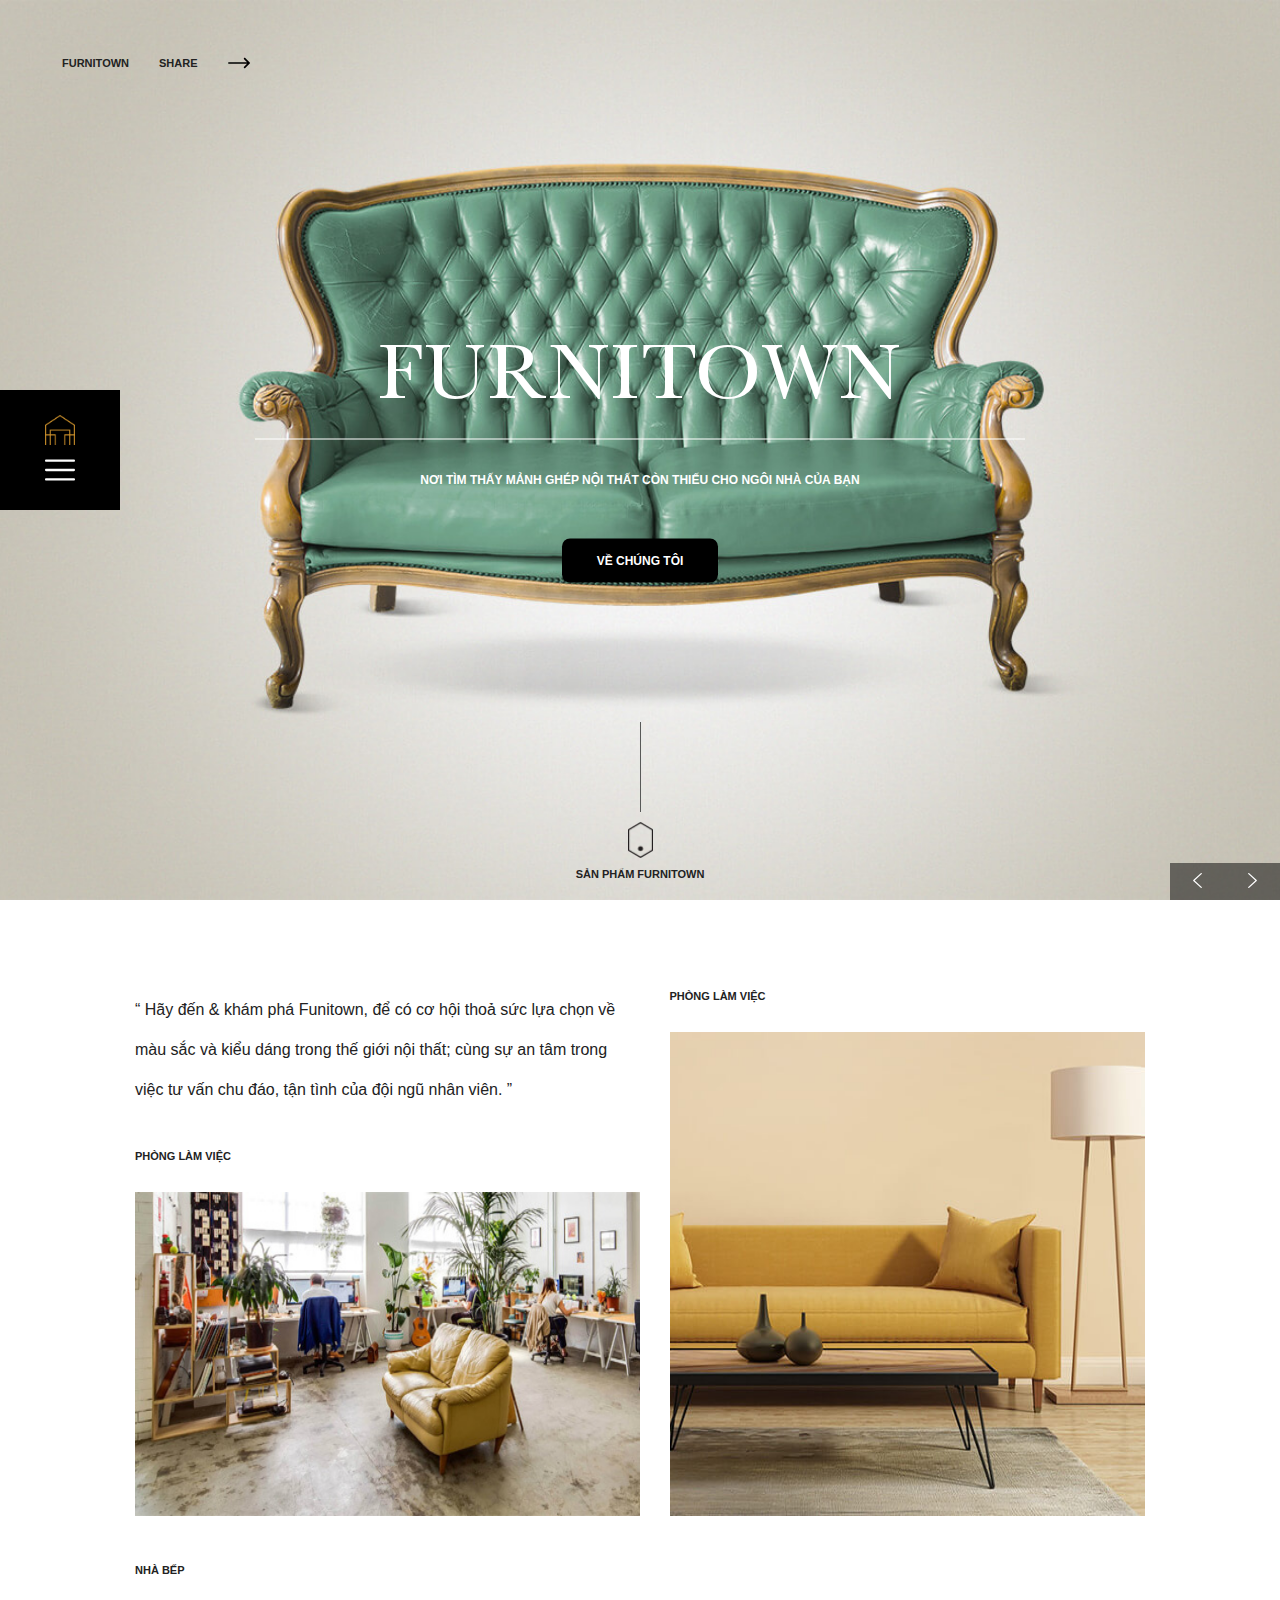
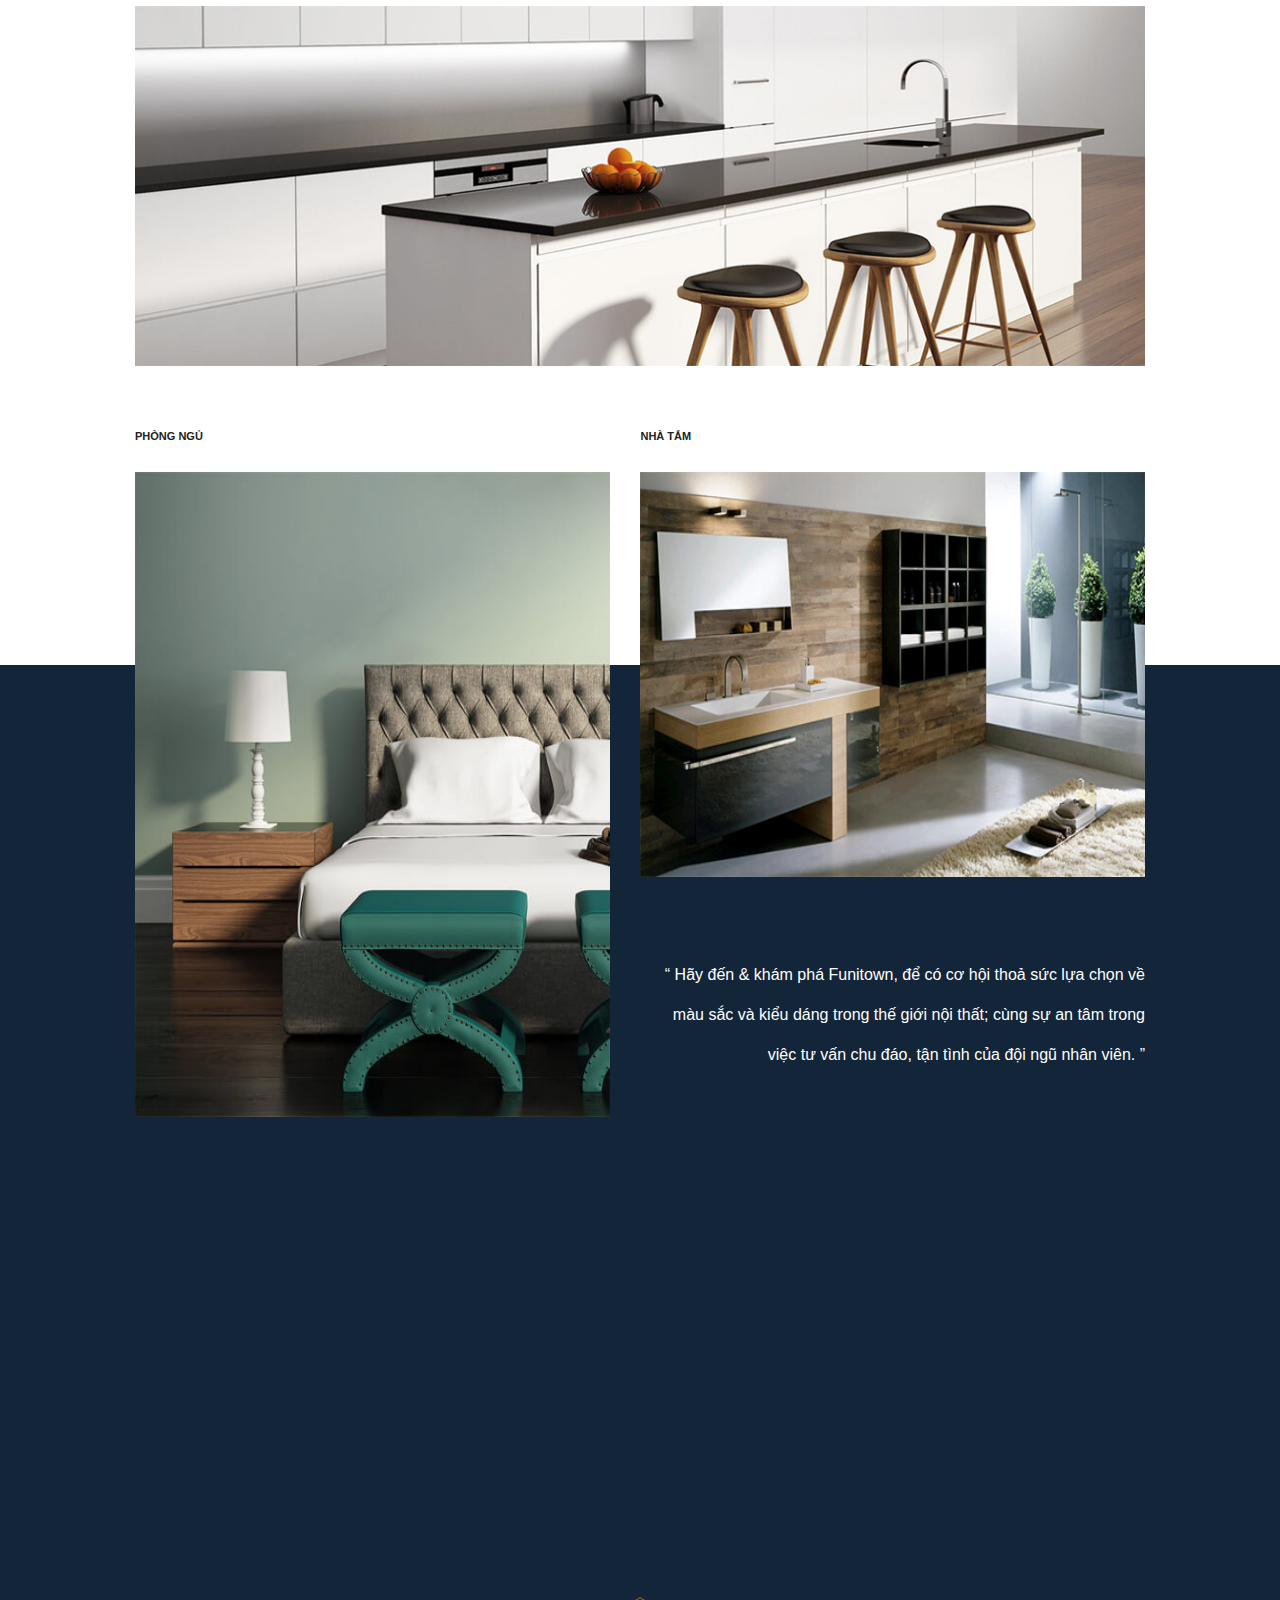
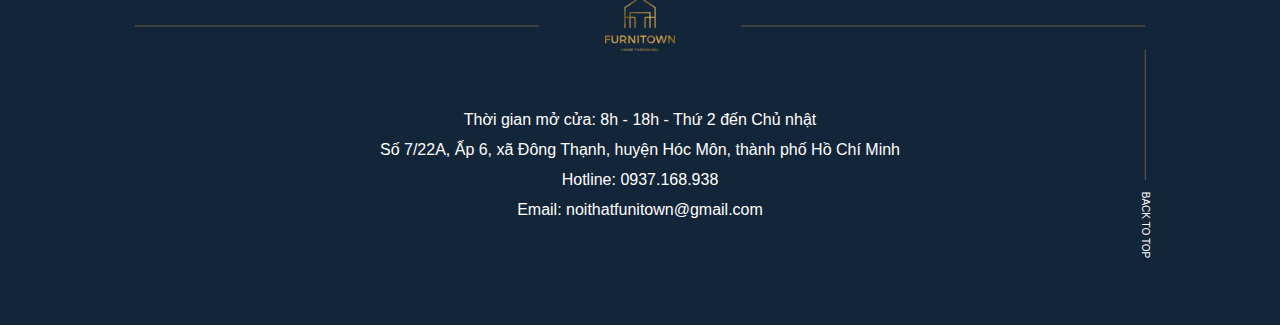
<file: index.html>
<!DOCTYPE html>
<html>

<head>
    <meta charset="UTF-8" />
    <meta name="viewport" content="width=device-width, initial-scale=1.0" />
    <meta http-equiv="X-UA-Compatible" content="IE=edge,chrome=1" />
    <title>Furnitown</title>
    <link rel="icon" href="img/logo-full-black">
    <meta name="title" content="" />
    <meta name="description" content="" />
    <!-- meta facebook -->
    <meta property="og:locale" content="vi" />
    <meta property="og:type" content="article" />
    <meta property="og:title" content="Trang chủ" />
    <meta property="og:description" content="" />
    <meta property="og:url" content="" />
    <meta property="og:site_name" content="" />
    <meta property="og:image" content="" />

    <link rel="stylesheet" href="dest/style.min.css">
    <link rel="stylesheet" href="dest/fonts.css">
</head>


<body>
    <!-- header -->
    <header class="header">
        <ul class="header__ul">
            <li><a href="#">Furnitown</a></li>
            <li><a href="product.html">sản phẩm</a></li>
            <li><a href="#">dịch vụ</a></li>
            <li><a href="#" class="hidden"><img src="img/home-footer-logoicon.png" alt=""></a></li>
            <li><a href="#">dự án</a></li>
            <li><a href="#">tin tức</a></li>
            <li><a href="#">liên hệ</a></li>
        </ul>
        <div class="header__mobile">
            <div class="header__mobile-open">
                <img src="img/menu.svg" alt="">
                <h2 class="title">menu</h2>
            </div>
            <img src="img/home-footer-logoicon.png" alt="">
        </div>
    </header>
    <!-- nav -->
    <!-- nav desktop -->
    <nav class="menudesktop">
        <div class="menudesktop__top">
            <h2 class="title">Furnitown</h2>
            <ul>
                <li class="title">liên kết</li>
                <li><a href="#"><img src="img/facebook.svg" alt=""></a></li>
                <li><a href="#"><img src="img/youtube.svg" alt=""></a></li>
            </ul>
        </div>
        <div class="menudesktop__bottom">
            <div class="menudesktop__bottom-left">
                <img src="img/home-slider-menuicon.png" alt="">
                <img class="close-menu" src="img/cancel.svg" alt="">
            </div>
            <ul class="menudesktop__bottom-right">
                <li><a href="#">Furnitown</a></li>
                <li><a href="#">sản phẩm</a></li>
                <li><a href="#">dịch vụ</a></li>
                <li><a href="#">dự án</a></li>
                <li><a href="#">tin tức</a></li>
                <li><a href="#">liên hệ</a></li>
            </ul>
        </div>
    </nav>
    <!-- main -->
    <main class="homepage">
        <!-- slider -->
        <div class="slider">
            <div class="slider__top">
                <h1 class="title">FurniTown</h1>
                <h2 class="title">share</h2>
                <img src="img/arrow-right-black.svg" alt="">
            </div>
            <div class="slider__list">
                <div class="slider__list-item">
                    <!-- <div class="textbox">
                        <h2 class="titlemain">FurniTown</h2>
                        <p class="title">Nơi tìm thấy mảnh ghép nội thất còn thiếu cho ngôi nhà của bạn</p>
                        <a href="about.html" class="btn title">Về chúng tôi</a>
                    </div> -->
                    <img src="img/home-slider-01.jpg" alt="" class="slider-img">
                </div>
                <div class="slider__list-item">
                    <!-- <div class="textbox">
                        <h2 class="titlemain">FurniTown</h2>
                        <p class="title">Nơi tìm thấy mảnh ghép nội thất còn thiếu cho ngôi nhà của bạn</p>
                        <a href="#" class="btn title">Về chúng tôi</a>
                    </div> -->
                    <img src="img/home-slider02.jpeg" alt="" class="slider-img">
                </div>
                <div class="slider__list-item">
                    <!-- <div class="textbox">
                        <h2 class="titlemain">FurniTown</h2>
                        <p class="title">Nơi tìm thấy mảnh ghép nội thất còn thiếu cho ngôi nhà của bạn</p>
                        <a href="#" class="btn title">Về chúng tôi</a>
                    </div> -->
                    <img src="img/home-slider-03.jpeg" alt="" class="slider-img">
                </div>
            </div>
            <div class="textbox">
                <h2 class="titlemain">FurniTown</h2>
                <p class="title">Nơi tìm thấy mảnh ghép nội thất còn thiếu cho ngôi nhà của bạn</p>
                <a href="about.html" class="btn title">Về chúng tôi</a>
            </div>
            <div class="slider__bottom">
                <img src="img/home-slider-mouseline.png" alt="" class="mouse-arrow">
                <img src="img/home-slider-mouse.png" alt="" class="mouse-img">
                <span class="title">sản phẩm FurniTown</span>
            </div>
            <div class="slider__btn">
                <a href="#" class="slider__btn-prev"><img src="img/right-arrow-angle.svg" alt=""></a>
                <a href="#" class="slider__btn-next"><img src="img/right-arrow-angle.svg" alt=""></a>
            </div>
            <div class="slider__menu">
               <div class="slider__menu-start">
                    <img src="img/home-slider-menuicon.png" alt="">
                    <img src="img/menu.svg" alt="">
               </div>
               <div class="slider__menu-end">
                    <span class="title">menu</span>
                   <img src="img/logo-full-black" alt="">
               </div>
            </div>
        </div>
        <!-- mobile textbox -->
        <div class="mobiletextbox">
            <h2 class="titlemain">FurniTown</h2>
            <p class="textmain">Nơi tìm thấy mảnh ghép nội thất còn thiếu cho ngôi nhà của bạn</p>
            <a href="about.html" class="btn title">Về chúng tôi</a>
        </div>
        <!-- about -->
        <div class="product productpd">
            <div class="container">
                <div class="product__item1">
                    <div class="item1__left">
                        <div class="item1__left-top">
                            <p>“ Hãy đến & khám phá Funitown, để có cơ hội thoả sức lựa chọn về 
                                màu sắc và kiểu dáng trong thế giới nội thất; cùng sự an tâm trong việc
                                tư vấn chu đáo, tận tình của đội ngũ nhân viên.  ”
                            </p>
                        </div>
                        <div class="item1__left-bottom">
                            <p class="title">phòng làm việc</p>
                            <div class="product__info">
                                <img src="img/home-about-01.jpg" alt="">
                                <div class="product__info-center">
                                    <img src="img/home-about-logoicon.png" alt="">
                                    <p>" Không gian sán tạo cho người thành đạt "</p>
                                    <a href="#">more <img src="img/right-arrow.svg" alt=""></a>
                                </div>
                            </div>
                        </div>
                    </div>
                    <div class="item1__right">
                        <p class="title">phòng làm việc</p>
                            <div class="product__info">
                                <img src="img/home-about-02.jpg" alt="">
                                <div class="product__info-center">
                                    <img src="img/home-about-logoicon.png" alt="">
                                    <p>" Không gian sán tạo cho người thành đạt "</p>
                                    <a href="#">more <img src="img/right-arrow.svg" alt=""></a>
                                </div>
                            </div>
                    </div>
                </div>
                <div class="product__item2">
                    <p class="title">nhà bếp</p>
                    <div class="product__info">
                        <img src="img/home-about-03.jpg" alt="">
                        <div class="product__info-center">
                            <img src="img/home-about-logoicon.png" alt="">
                            <p>" Không gian sán tạo cho người thành đạt "</p>
                            <a href="#">more <img src="img/right-arrow.svg" alt=""></a>
                        </div>
                    </div>
                </div>
                <div class="product__item3">
                    <div class="item3__left">
                        <p class="title">phòng ngủ</p>
                        <div class="product__info">
                            <img src="img/about-04.jpg" alt="">
                            <div class="product__info-center">
                                <img src="img/home-about-logoicon.png" alt="">
                                <p>" Không gian sán tạo cho người thành đạt "</p>
                                <a href="#">more <img src="img/right-arrow.svg" alt=""></a>
                            </div>
                        </div>
                    </div>
                    <div class="item3__right">
                        <div class="item3__right-top">
                            <p class="title">nhà tắm</p>
                            <div class="product__info">
                                <img src="img/home-about-05.jpg" alt="">
                                <div class="product__info-center">
                                    <img src="img/home-about-logoicon.png" alt="">
                                    <p>" Không gian sán tạo cho người thành đạt "</p>
                                    <a href="#">more <img src="img/right-arrow.svg" alt=""></a>
                                </div>
                            </div>
                        </div>
                        <div class="item3__right-bottom">
                            <p>“ Hãy đến & khám phá Funitown, để có cơ hội thoả sức lựa chọn về màu sắc và kiểu dáng trong thế giới nội thất; cùng sự an tâm trong việc tư vấn chu đáo, tận tình của đội ngũ nhân viên. ”</p>

                        </div>
                    </div>
                </div>
            </div>
        </div>
    </main>
    <!-- footer -->
    <footer class="footer">
        <div class="container">
            <div class="footer__top">
                <img src="img/home-footer-logoicon.png" alt="">
            </div>
            <div class="footer__bottom">
                <p class="footer-text">Thời gian mở cửa: 8h - 18h  - Thứ 2 đến Chủ nhật</p>
                <p class="footer-text">Số 7/22A, Ấp 6, xã Đông Thạnh, huyện Hóc Môn, thành phố Hồ Chí Minh</p>
                <p class="footer-text">Hotline: 0937.168.938</p>
                <p class="footer-text">Email: noithatfunitown@gmail.com</p>
            </div>
            <div class="footer__totop">
                <h2>back to top</h2>
            </div>
        </div>
    </footer>

    <script type="text/javascript" src="dest/jsmain.min.js"></script>
    <script type="text/javascript" src="dest/main.js"></script>
</body>

</html>
</file>
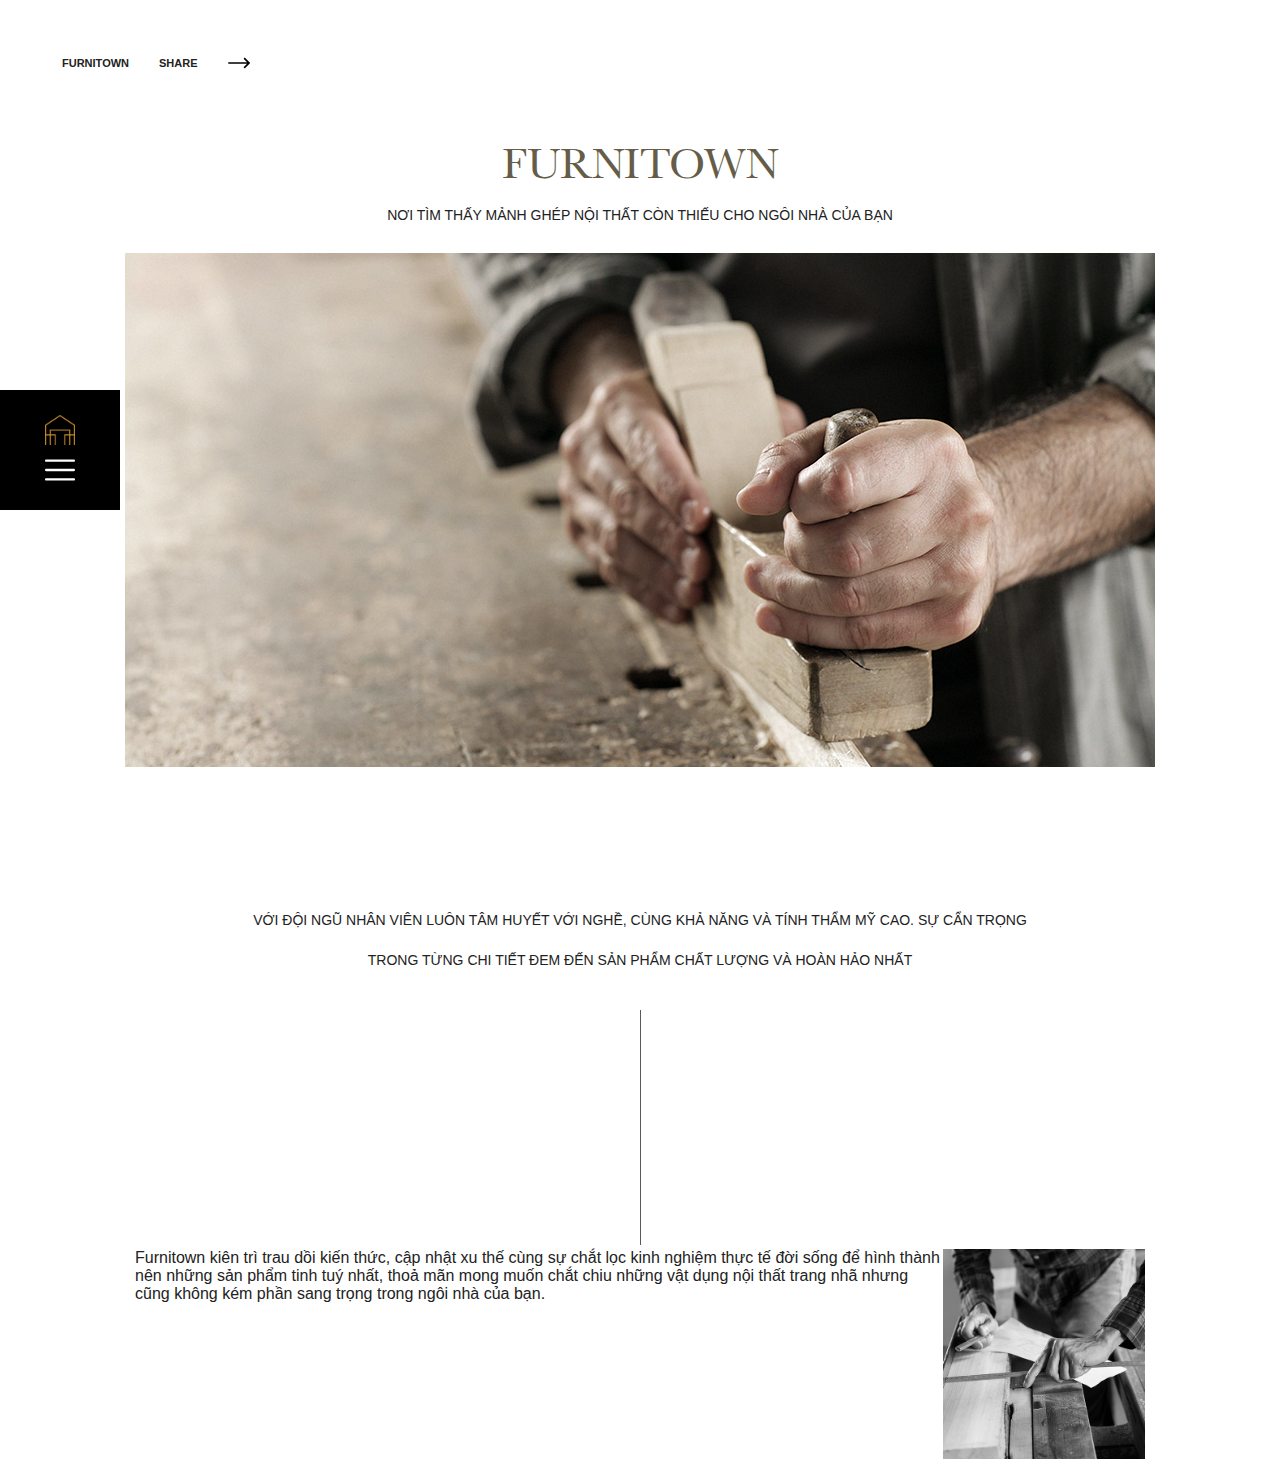
<file: about.html>
<!DOCTYPE html>
<html>

<head>
    <meta charset="UTF-8" />
    <meta name="viewport" content="width=device-width, initial-scale=1.0" />
    <meta http-equiv="X-UA-Compatible" content="IE=edge,chrome=1" />
    <title>Furnitown</title>
    <link rel="icon" href="img/logo-full-black">
    <meta name="title" content="" />
    <meta name="description" content="" />
    <!-- meta facebook -->
    <meta property="og:locale" content="vi" />
    <meta property="og:type" content="article" />
    <meta property="og:title" content="Trang chủ" />
    <meta property="og:description" content="" />
    <meta property="og:url" content="" />
    <meta property="og:site_name" content="" />
    <meta property="og:image" content="" />

    <link rel="stylesheet" href="dest/style.min.css">
    <link rel="stylesheet" href="dest/fonts.css">
</head>

<body>
    <!-- nav -->
    <nav class="menudesktop">
        <div class="menudesktop__top">
            <h2 class="title">Furnitown</h2>
            <ul>
                <li class="title">liên kết</li>
                <li><a href="#"><img src="img/facebook.svg" alt=""></a></li>
                <li><a href="#"><img src="img/youtube.svg" alt=""></a></li>
            </ul>
        </div>
        <div class="menudesktop__bottom">
            <div class="menudesktop__bottom-left">
                <img src="img/home-slider-menuicon.png" alt="">
                <img class="close-menu" src="img/cancel.svg" alt="">
            </div>
            <ul class="menudesktop__bottom-right">
                <li><a href="#">Furnitown</a></li>
                <li><a href="#">sản phẩm</a></li>
                <li><a href="#">dịch vụ</a></li>
                <li><a href="#">dự án</a></li>
                <li><a href="#">tin tức</a></li>
                <li><a href="#">liên hệ</a></li>
            </ul>
        </div>
    </nav>
    <!-- main -->
    <main class="aboutpage">
        <div class="slider">
            <div class="slider__top">
                <h1 class="title">FurniTown</h1>
                <h2 class="title">share</h2>
                <img src="img/arrow-right-black.svg" alt="">
            </div>
            <div class="container">
                <div class="slider__title">
                    <div class="slider__title-textbox">
                        <h1>Furnitown</h1>
                        <p>Nơi tìm thấy mảnh ghép nội thất còn thiếu cho ngôi nhà của bạn</p>
                    </div>
                    <div class="slider__title-img">
                        <img src="img/about-01.jpg" alt="">
                    </div>
                </div>
            </div>
            <div class="slider__menu">
                <div class="slider__menu-start">
                     <img src="img/home-slider-menuicon.png" alt="">
                     <img src="img/menu.svg" alt="">
                </div>
                <div class="slider__menu-end">
                     <span class="title">menu</span>
                    <img src="img/logo-full-black" alt="">
                </div>
             </div>
        </div>
        <div class="info">
            <div class="container">
                <div class="info__textbox">
                    <p>Với đội ngũ nhân viên luôn tâm huyết với nghề, cùng khả năng và tính thẩm mỹ cao. sự cẩn trọng trong từng chi tiết đem đến sản phẩm chất lượng và hoàn hảo nhất</p>
                    <img src="img/about-line.png" alt="">
                </div>
                <div class="info__about">
                    <div class="info__about-textbox">
                        <p>Furnitown kiên trì trau dồi kiến thức,
                            cập nhật xu thế cùng sự chắt lọc kinh nghiệm 
                            thực tế đời sống để hình thành nên những sản phẩm tinh tuý nhất, thoả mãn mong muốn chắt chiu những vật dụng nội thất trang nhã nhưng cũng không kém phần sang trọng trong 
                            ngôi nhà của bạn.</p>
                    </div>
                    <div class="info__about-img">
                        <img src="img/about-02.jpg" alt="">
                    </div>
                </div>
            </div>
        </div>
    </main>

    <script type="text/javascript" src="dest/jsmain.min.js"></script>
    <script type="text/javascript" src="dest/main.js"></script>
</body>
</html>
</file>
<file: dest/fonts.css>
/* FONT FACE - font-display: fallback; */
@font-face {
    font-family: 'Elle Baskerville';
    src: url('../fonts/ElleBaskerville-SemiBold.woff2') format('woff2'),
        url('../fonts/ElleBaskerville-SemiBold.woff') format('woff');
    font-weight: 600;
    font-style: normal;
    font-display: fallback;
}

@font-face {
    font-family: 'Elle Baskerville';
    src: url('../fonts/ElleBaskerville-Italic.woff2') format('woff2'),
        url('../fonts/ElleBaskerville-Italic.woff') format('woff');
    font-weight: normal;
    font-style: italic;
    font-display: fallback;
}

@font-face {
    font-family: 'Elle Baskerville';
    src: url('../fonts/ElleBaskerville-SemiBoldItalic.woff2') format('woff2'),
        url('../fonts/ElleBaskerville-SemiBoldItalic.woff') format('woff');
    font-weight: 600;
    font-style: italic;
    font-display: fallback;
}

@font-face {
    font-family: 'Elle Baskerville';
    src: url('../fonts/ElleBaskerville-Bold.woff2') format('woff2'),
        url('../fonts/ElleBaskerville-Bold.woff') format('woff');
    font-weight: bold;
    font-style: normal;
    font-display: fallback;
}

@font-face {
    font-family: 'Elle Baskerville';
    src: url('../fonts/ElleBaskerville-BoldItalic.woff2') format('woff2'),
        url('../fonts/ElleBaskerville-BoldItalic.woff') format('woff');
    font-weight: bold;
    font-style: italic;
    font-display: fallback;
}

@font-face {
    font-family: 'Elle Baskerville';
    src: url('../fonts/ElleBaskerville.woff2') format('woff2'),
        url('../fonts/ElleBaskerville.woff') format('woff');
    font-weight: normal;
    font-style: normal;
    font-display: fallback;
}
</file>
<file: dest/style.min.css>
html,body,div,span,applet,object,iframe,h1,h2,h3,h4,h5,h6,p,blockquote,pre,a,abbr,acronym,address,big,cite,code,del,dfn,em,img,ins,kbd,q,s,samp,small,strike,strong,sub,sup,tt,var,b,u,i,center,dl,dt,dd,ol,ul,li,fieldset,form,label,legend,table,caption,tbody,tfoot,thead,tr,th,td,article,aside,canvas,details,embed,figure,figcaption,footer,header,hgroup,menu,nav,output,ruby,section,summary,time,mark,audio,video{margin:0;padding:0;border:0;font-size:100%;font:inherit;vertical-align:baseline}article,aside,details,figcaption,figure,footer,header,hgroup,menu,nav,section{display:block}body{line-height:1}ol,ul{list-style:none}blockquote,q{quotes:none}blockquote:before,blockquote:after,q:before,q:after{content:"";content:none}table{border-collapse:collapse;border-spacing:0}*::before,*::after{box-sizing:inherit}@-ms-viewport{width:device-width}*{-webkit-font-smoothing:antialiased;-moz-osx-font-smoothing:grayscale;font-smoothing:antialiased;text-rendering:optimizeLegibility;box-sizing:border-box;appearance:none;-moz-appearance:none;-webkit-appearance:none}html,body{width:100%;max-width:1920px;margin:auto;font-size:16px;font-family:arial;line-height:normal;color:#222;text-transform:none;background:#fff;behavior:smooth;position:relative}html::-webkit-scrollbar,body::-webkit-scrollbar{width:5px}html::-webkit-scrollbar-track,body::-webkit-scrollbar-track{background:#000}html::-webkit-scrollbar-thumb,body::-webkit-scrollbar-thumb{background:#ddd}html .container,body .container{width:100%;padding-right:15px;padding-left:15px;margin-right:auto;margin-left:auto}html .container-fluid,body .container-fluid{width:100%;padding-right:15px;padding-left:15px;margin-right:auto;margin-left:auto}html .row,body .row{display:-webkit-box;display:-ms-flexbox;display:flex;-ms-flex-wrap:wrap;flex-wrap:wrap;margin-right:-15px;margin-left:-15px}html .no-gutters,body .no-gutters{margin-right:0;margin-left:0}html .no-gap>.col,html .no-gap>[class*="col-"],body .no-gap>.col,body .no-gap>[class*="col-"]{padding-right:0;padding-left:0}@media (min-width: 576px){html .container,body .container{max-width:540px}}@media (min-width: 768px){html .container,body .container{max-width:720px}}@media (min-width: 992px){html .container,body .container{max-width:960px}}@media (min-width: 1200px){html .container,body .container{max-width:1040px}}html .mainwrapper,body .mainwrapper{width:100%;margin:auto}img{max-width:100%}.title{font-size:11px;text-transform:uppercase;font-weight:600}.btn{padding:15px 35px;background-color:#000;color:#fff;font-size:11px;text-decoration:none;border-radius:8px;transition:all .5s ease;position:relative}@media screen and (max-width: 1199px){.btn{padding:13px 30px}}@media screen and (max-width: 767px){.btn{margin-top:60px;font-size:18px;padding:20px 30px}}@media (max-width: 575px){.btn{font-size:10px}}@media (max-width: 395px){.btn{padding:12px 28px}}.btn:hover{background-color:#665d49;transition:all .5s ease}.homepd{padding:170px 0}@media screen and (max-width: 767px){.homepd{padding:130px 0}}.productpd{padding:90px 0}.menudesktop{position:fixed;left:0;top:0;z-index:205;width:400px;height:100vh;background-color:#000;opacity:0;-webkit-transform:translateX(-100%);transform:translateX(-100%);-webkit-transition:all .5s cubic-bezier(0.84, 0.13, 0.33, 0.97);transition:all .5s cubic-bezier(0.84, 0.13, 0.33, 0.97)}@media screen and (max-width: 767px){.menudesktop{width:100%}}.menudesktop img{width:30px}.menudesktop__top{display:flex;align-items:center;justify-content:space-between;padding:30px 30px}.menudesktop__top h2{color:#fff}.menudesktop__top ul{display:flex;align-items:center}.menudesktop__top ul li{margin-right:10px;margin-right:10px;color:#fff;text-transform:uppercase;font-size:11px}.menudesktop__top ul li img{width:20px}.menudesktop__bottom{padding:10px 100px;display:flex;align-items:center;justify-content:space-between}.menudesktop__bottom-left{position:relative;margin-top:-250px}.menudesktop__bottom-left img{display:block;margin-top:20px}.menudesktop__bottom-left::before{content:'';width:60px;height:1px;background-color:#fff;display:inline-block;position:absolute;top:50%;left:50%;transform:translate(-50%, -50%);margin-top:10px}.menudesktop__bottom-right li{padding-top:20px;padding-bottom:20px}.menudesktop__bottom-right li a{text-decoration:none;text-transform:uppercase;color:#b2bec3;opacity:0.5;font-size:16px;font-family:'Elle Baskerville';position:relative}.menudesktop__bottom-right li a::before{content:'';width:100%;height:1px;background-color:#fff;display:inline-block;position:absolute;bottom:0;-webkit-transform:scale(0);transform:scale(0);-webkit-transition:all .5s ease;transition:all .5s ease}.menudesktop__bottom-right li a:hover::before{-webkit-transform:scale(1);transform:scale(1);-webkit-transition:all .5s ease;transition:all .5s ease}.menudesktop__bottom-right li a:hover{opacity:1;color:#fff;-webkit-transition:all .5s ease;transition:all .5s ease}.menudesktop.active{opacity:1;-webkit-transform:translateX(0);transform:translateX(0);-webkit-transition:all .5s cubic-bezier(0.84, 0.13, 0.33, 0.97);transition:all .5s cubic-bezier(0.84, 0.13, 0.33, 0.97)}.titlemain{font-family:'';font-size:80px;text-transform:uppercase;color:#fff;letter-spacing:2px;position:relative;padding:30px 0}@media screen and (max-width: 1199px){.titlemain{font-size:70px;padding:25px 0}}@media screen and (max-width: 991px){.titlemain{font-size:60px;padding:20px 0}}.titlemain::before{content:'';width:770px;height:2px;background-color:#fff;display:inline-block;position:absolute;left:50%;transform:translateX(-50%);bottom:0}@media screen and (max-width: 1199px){.titlemain::before{width:670px}}@media screen and (max-width: 991px){.titlemain::before{width:470px}}.about-title{font-size:12px;color:#fff;margin-top:10px}.slider__top{display:flex;align-items:center;padding:52px 32px;position:absolute;z-index:201}@media screen and (max-width: 767px){.slider__top{display:none}}.slider__top .title{margin-left:30px}.slider__top img{width:22px;margin-left:30px}.slider__menu{width:120px;height:120px;position:absolute;display:flex;align-items:center;justify-content:center;background-color:#000;z-index:202;top:50%;transform:translateY(-50%);cursor:pointer;transition:all .5s ease}@media screen and (max-width: 1199px){.slider__menu{width:110px;height:110px}}@media screen and (max-width: 991px){.slider__menu{width:90px;height:90px}}@media screen and (max-width: 767px){.slider__menu{display:none}}.slider__menu:hover{width:170px;background-color:#fff;transition:all .5s ease}@media screen and (max-width: 1199px){.slider__menu:hover{width:150px}}@media screen and (max-width: 991px){.slider__menu:hover{width:120px}}.slider__menu:hover .slider__menu-start{display:none;transition:all .5s ease}.slider__menu:hover .slider__menu-end{display:block;transition:all .5s ease}.slider__menu-start img{display:block;width:30px}@media screen and (max-width: 1199px){.slider__menu-start img{width:25px}}@media screen and (max-width: 991px){.slider__menu-start img{width:20px}}.slider__menu-start img:last-child{margin-top:10px}.slider__menu-end{display:none;border-bottom:1px solid #000;transition:all .5s ease}.slider__menu-end img{width:80px;margin-left:10px}@media screen and (max-width: 1199px){.slider__menu-end img{width:60px}}@media screen and (max-width: 991px){.slider__menu-end img{width:50px}}.slider__menu-end .title{font-size:12px;text-transform:uppercase}/*! Flickity v2.2.2
https://flickity.metafizzy.co
---------------------------------------------- */.flickity-enabled{position:relative}.flickity-enabled:focus{outline:0}.flickity-viewport{overflow:hidden;position:relative;height:100%}.flickity-slider{position:absolute;width:100%;height:100%}.flickity-enabled.is-draggable{-webkit-tap-highlight-color:transparent;-webkit-user-select:none;-moz-user-select:none;-ms-user-select:none;user-select:none}.flickity-enabled.is-draggable .flickity-viewport{cursor:move;cursor:-webkit-grab;cursor:grab}.flickity-enabled.is-draggable .flickity-viewport.is-pointer-down{cursor:-webkit-grabbing;cursor:grabbing}.flickity-button{position:absolute;background:rgba(255,255,255,0.75);border:none;color:#333}.flickity-button:hover{background:#fff;cursor:pointer}.flickity-button:focus{outline:0;box-shadow:0 0 0 5px #19f}.flickity-button:active{opacity:.6}.flickity-button:disabled{opacity:.3;cursor:auto;pointer-events:none}.flickity-button-icon{fill:currentColor}.flickity-prev-next-button{top:50%;width:44px;height:44px;border-radius:50%;transform:translateY(-50%)}.flickity-prev-next-button.previous{left:10px}.flickity-prev-next-button.next{right:10px}.flickity-rtl .flickity-prev-next-button.previous{left:auto;right:10px}.flickity-rtl .flickity-prev-next-button.next{right:auto;left:10px}.flickity-prev-next-button .flickity-button-icon{position:absolute;left:20%;top:20%;width:60%;height:60%}.flickity-page-dots{position:absolute;width:100%;bottom:-25px;padding:0;margin:0;list-style:none;text-align:center;line-height:1}.flickity-rtl .flickity-page-dots{direction:rtl}.flickity-page-dots .dot{display:inline-block;width:10px;height:10px;margin:0 8px;background:#333;border-radius:50%;opacity:0;cursor:pointer;pointer-events:none}.flickity-page-dots .dot.is-selected{opacity:0;pointer-events:none}.col-1,.col-2,.col-3,.col-4,.col-5,.col-6,.col-7,.col-8,.col-9,.col-10,.col-11,.col-12,.col,.col-auto,.col-sm-1,.col-sm-2,.col-sm-3,.col-sm-4,.col-sm-5,.col-sm-6,.col-sm-7,.col-sm-8,.col-sm-9,.col-sm-10,.col-sm-11,.col-sm-12,.col-sm,.col-sm-auto,.col-md-1,.col-md-2,.col-md-3,.col-md-4,.col-md-5,.col-md-6,.col-md-7,.col-md-8,.col-md-9,.col-md-10,.col-md-11,.col-md-12,.col-md,.col-md-auto,.col-lg-1,.col-lg-2,.col-lg-3,.col-lg-4,.col-lg-5,.col-lg-6,.col-lg-7,.col-lg-8,.col-lg-9,.col-lg-10,.col-lg-11,.col-lg-12,.col-lg,.col-lg-auto,.col-xl-1,.col-xl-2,.col-xl-3,.col-xl-4,.col-xl-5,.col-xl-6,.col-xl-7,.col-xl-8,.col-xl-9,.col-xl-10,.col-xl-11,.col-xl-12,.col-xl,.col-xl-auto{position:relative;width:100%;min-height:1px;padding-right:15px;padding-left:15px}.col{-ms-flex-preferred-size:0;flex-basis:0;-webkit-box-flex:1;-ms-flex-positive:1;flex-grow:1;max-width:100%}.col-auto{-webkit-box-flex:0;-ms-flex:0 0 auto;flex:0 0 auto;width:auto;max-width:none}.col-1{-webkit-box-flex:0;-ms-flex:0 0 8.333333%;flex:0 0 8.333333%;max-width:8.333333%}.col-2{-webkit-box-flex:0;-ms-flex:0 0 16.666667%;flex:0 0 16.666667%;max-width:16.666667%}.col-3{-webkit-box-flex:0;-ms-flex:0 0 25%;flex:0 0 25%;max-width:25%}.col-4{-webkit-box-flex:0;-ms-flex:0 0 33.333333%;flex:0 0 33.333333%;max-width:33.333333%}.col-5{-webkit-box-flex:0;-ms-flex:0 0 41.666667%;flex:0 0 41.666667%;max-width:41.666667%}.col-6{-webkit-box-flex:0;-ms-flex:0 0 50%;flex:0 0 50%;max-width:50%}.col-7{-webkit-box-flex:0;-ms-flex:0 0 58.333333%;flex:0 0 58.333333%;max-width:58.333333%}.col-8{-webkit-box-flex:0;-ms-flex:0 0 66.666667%;flex:0 0 66.666667%;max-width:66.666667%}.col-9{-webkit-box-flex:0;-ms-flex:0 0 75%;flex:0 0 75%;max-width:75%}.col-10{-webkit-box-flex:0;-ms-flex:0 0 83.333333%;flex:0 0 83.333333%;max-width:83.333333%}.col-11{-webkit-box-flex:0;-ms-flex:0 0 91.666667%;flex:0 0 91.666667%;max-width:91.666667%}.col-12{-webkit-box-flex:0;-ms-flex:0 0 100%;flex:0 0 100%;max-width:100%}.order-first{-webkit-box-ordinal-group:0;-ms-flex-order:-1;order:-1}.order-last{-webkit-box-ordinal-group:14;-ms-flex-order:13;order:13}.order-0{-webkit-box-ordinal-group:1;-ms-flex-order:0;order:0}.order-1{-webkit-box-ordinal-group:2;-ms-flex-order:1;order:1}.order-2{-webkit-box-ordinal-group:3;-ms-flex-order:2;order:2}.order-3{-webkit-box-ordinal-group:4;-ms-flex-order:3;order:3}.order-4{-webkit-box-ordinal-group:5;-ms-flex-order:4;order:4}.order-5{-webkit-box-ordinal-group:6;-ms-flex-order:5;order:5}.order-6{-webkit-box-ordinal-group:7;-ms-flex-order:6;order:6}.order-7{-webkit-box-ordinal-group:8;-ms-flex-order:7;order:7}.order-8{-webkit-box-ordinal-group:9;-ms-flex-order:8;order:8}.order-9{-webkit-box-ordinal-group:10;-ms-flex-order:9;order:9}.order-10{-webkit-box-ordinal-group:11;-ms-flex-order:10;order:10}.order-11{-webkit-box-ordinal-group:12;-ms-flex-order:11;order:11}.order-12{-webkit-box-ordinal-group:13;-ms-flex-order:12;order:12}.offset-1{margin-left:8.333333%}.offset-2{margin-left:16.666667%}.offset-3{margin-left:25%}.offset-4{margin-left:33.333333%}.offset-5{margin-left:41.666667%}.offset-6{margin-left:50%}.offset-7{margin-left:58.333333%}.offset-8{margin-left:66.666667%}.offset-9{margin-left:75%}.offset-10{margin-left:83.333333%}.offset-11{margin-left:91.666667%}@media (min-width: 576px){.col-sm{-ms-flex-preferred-size:0;flex-basis:0;-webkit-box-flex:1;-ms-flex-positive:1;flex-grow:1;max-width:100%}.col-sm-auto{-webkit-box-flex:0;-ms-flex:0 0 auto;flex:0 0 auto;width:auto;max-width:none}.col-sm-1{-webkit-box-flex:0;-ms-flex:0 0 8.333333%;flex:0 0 8.333333%;max-width:8.333333%}.col-sm-2{-webkit-box-flex:0;-ms-flex:0 0 16.666667%;flex:0 0 16.666667%;max-width:16.666667%}.col-sm-3{-webkit-box-flex:0;-ms-flex:0 0 25%;flex:0 0 25%;max-width:25%}.col-sm-4{-webkit-box-flex:0;-ms-flex:0 0 33.333333%;flex:0 0 33.333333%;max-width:33.333333%}.col-sm-5{-webkit-box-flex:0;-ms-flex:0 0 41.666667%;flex:0 0 41.666667%;max-width:41.666667%}.col-sm-6{-webkit-box-flex:0;-ms-flex:0 0 50%;flex:0 0 50%;max-width:50%}.col-sm-7{-webkit-box-flex:0;-ms-flex:0 0 58.333333%;flex:0 0 58.333333%;max-width:58.333333%}.col-sm-8{-webkit-box-flex:0;-ms-flex:0 0 66.666667%;flex:0 0 66.666667%;max-width:66.666667%}.col-sm-9{-webkit-box-flex:0;-ms-flex:0 0 75%;flex:0 0 75%;max-width:75%}.col-sm-10{-webkit-box-flex:0;-ms-flex:0 0 83.333333%;flex:0 0 83.333333%;max-width:83.333333%}.col-sm-11{-webkit-box-flex:0;-ms-flex:0 0 91.666667%;flex:0 0 91.666667%;max-width:91.666667%}.col-sm-12{-webkit-box-flex:0;-ms-flex:0 0 100%;flex:0 0 100%;max-width:100%}.order-sm-first{-webkit-box-ordinal-group:0;-ms-flex-order:-1;order:-1}.order-sm-last{-webkit-box-ordinal-group:14;-ms-flex-order:13;order:13}.order-sm-0{-webkit-box-ordinal-group:1;-ms-flex-order:0;order:0}.order-sm-1{-webkit-box-ordinal-group:2;-ms-flex-order:1;order:1}.order-sm-2{-webkit-box-ordinal-group:3;-ms-flex-order:2;order:2}.order-sm-3{-webkit-box-ordinal-group:4;-ms-flex-order:3;order:3}.order-sm-4{-webkit-box-ordinal-group:5;-ms-flex-order:4;order:4}.order-sm-5{-webkit-box-ordinal-group:6;-ms-flex-order:5;order:5}.order-sm-6{-webkit-box-ordinal-group:7;-ms-flex-order:6;order:6}.order-sm-7{-webkit-box-ordinal-group:8;-ms-flex-order:7;order:7}.order-sm-8{-webkit-box-ordinal-group:9;-ms-flex-order:8;order:8}.order-sm-9{-webkit-box-ordinal-group:10;-ms-flex-order:9;order:9}.order-sm-10{-webkit-box-ordinal-group:11;-ms-flex-order:10;order:10}.order-sm-11{-webkit-box-ordinal-group:12;-ms-flex-order:11;order:11}.order-sm-12{-webkit-box-ordinal-group:13;-ms-flex-order:12;order:12}.offset-sm-0{margin-left:0}.offset-sm-1{margin-left:8.333333%}.offset-sm-2{margin-left:16.666667%}.offset-sm-3{margin-left:25%}.offset-sm-4{margin-left:33.333333%}.offset-sm-5{margin-left:41.666667%}.offset-sm-6{margin-left:50%}.offset-sm-7{margin-left:58.333333%}.offset-sm-8{margin-left:66.666667%}.offset-sm-9{margin-left:75%}.offset-sm-10{margin-left:83.333333%}.offset-sm-11{margin-left:91.666667%}}@media (min-width: 768px){.col-md{-ms-flex-preferred-size:0;flex-basis:0;-webkit-box-flex:1;-ms-flex-positive:1;flex-grow:1;max-width:100%}.col-md-auto{-webkit-box-flex:0;-ms-flex:0 0 auto;flex:0 0 auto;width:auto;max-width:none}.col-md-1{-webkit-box-flex:0;-ms-flex:0 0 8.333333%;flex:0 0 8.333333%;max-width:8.333333%}.col-md-2{-webkit-box-flex:0;-ms-flex:0 0 16.666667%;flex:0 0 16.666667%;max-width:16.666667%}.col-md-3{-webkit-box-flex:0;-ms-flex:0 0 25%;flex:0 0 25%;max-width:25%}.col-md-4{-webkit-box-flex:0;-ms-flex:0 0 33.333333%;flex:0 0 33.333333%;max-width:33.333333%}.col-md-5{-webkit-box-flex:0;-ms-flex:0 0 41.666667%;flex:0 0 41.666667%;max-width:41.666667%}.col-md-6{-webkit-box-flex:0;-ms-flex:0 0 50%;flex:0 0 50%;max-width:50%}.col-md-7{-webkit-box-flex:0;-ms-flex:0 0 58.333333%;flex:0 0 58.333333%;max-width:58.333333%}.col-md-8{-webkit-box-flex:0;-ms-flex:0 0 66.666667%;flex:0 0 66.666667%;max-width:66.666667%}.col-md-9{-webkit-box-flex:0;-ms-flex:0 0 75%;flex:0 0 75%;max-width:75%}.col-md-10{-webkit-box-flex:0;-ms-flex:0 0 83.333333%;flex:0 0 83.333333%;max-width:83.333333%}.col-md-11{-webkit-box-flex:0;-ms-flex:0 0 91.666667%;flex:0 0 91.666667%;max-width:91.666667%}.col-md-12{-webkit-box-flex:0;-ms-flex:0 0 100%;flex:0 0 100%;max-width:100%}.order-md-first{-webkit-box-ordinal-group:0;-ms-flex-order:-1;order:-1}.order-md-last{-webkit-box-ordinal-group:14;-ms-flex-order:13;order:13}.order-md-0{-webkit-box-ordinal-group:1;-ms-flex-order:0;order:0}.order-md-1{-webkit-box-ordinal-group:2;-ms-flex-order:1;order:1}.order-md-2{-webkit-box-ordinal-group:3;-ms-flex-order:2;order:2}.order-md-3{-webkit-box-ordinal-group:4;-ms-flex-order:3;order:3}.order-md-4{-webkit-box-ordinal-group:5;-ms-flex-order:4;order:4}.order-md-5{-webkit-box-ordinal-group:6;-ms-flex-order:5;order:5}.order-md-6{-webkit-box-ordinal-group:7;-ms-flex-order:6;order:6}.order-md-7{-webkit-box-ordinal-group:8;-ms-flex-order:7;order:7}.order-md-8{-webkit-box-ordinal-group:9;-ms-flex-order:8;order:8}.order-md-9{-webkit-box-ordinal-group:10;-ms-flex-order:9;order:9}.order-md-10{-webkit-box-ordinal-group:11;-ms-flex-order:10;order:10}.order-md-11{-webkit-box-ordinal-group:12;-ms-flex-order:11;order:11}.order-md-12{-webkit-box-ordinal-group:13;-ms-flex-order:12;order:12}.offset-md-0{margin-left:0}.offset-md-1{margin-left:8.333333%}.offset-md-2{margin-left:16.666667%}.offset-md-3{margin-left:25%}.offset-md-4{margin-left:33.333333%}.offset-md-5{margin-left:41.666667%}.offset-md-6{margin-left:50%}.offset-md-7{margin-left:58.333333%}.offset-md-8{margin-left:66.666667%}.offset-md-9{margin-left:75%}.offset-md-10{margin-left:83.333333%}.offset-md-11{margin-left:91.666667%}}@media (min-width: 992px){.col-lg{-ms-flex-preferred-size:0;flex-basis:0;-webkit-box-flex:1;-ms-flex-positive:1;flex-grow:1;max-width:100%}.col-lg-auto{-webkit-box-flex:0;-ms-flex:0 0 auto;flex:0 0 auto;width:auto;max-width:none}.col-lg-1{-webkit-box-flex:0;-ms-flex:0 0 8.333333%;flex:0 0 8.333333%;max-width:8.333333%}.col-lg-2{-webkit-box-flex:0;-ms-flex:0 0 16.666667%;flex:0 0 16.666667%;max-width:16.666667%}.col-lg-3{-webkit-box-flex:0;-ms-flex:0 0 25%;flex:0 0 25%;max-width:25%}.col-lg-4{-webkit-box-flex:0;-ms-flex:0 0 33.333333%;flex:0 0 33.333333%;max-width:33.333333%}.col-lg-5{-webkit-box-flex:0;-ms-flex:0 0 41.666667%;flex:0 0 41.666667%;max-width:41.666667%}.col-lg-6{-webkit-box-flex:0;-ms-flex:0 0 50%;flex:0 0 50%;max-width:50%}.col-lg-7{-webkit-box-flex:0;-ms-flex:0 0 58.333333%;flex:0 0 58.333333%;max-width:58.333333%}.col-lg-8{-webkit-box-flex:0;-ms-flex:0 0 66.666667%;flex:0 0 66.666667%;max-width:66.666667%}.col-lg-9{-webkit-box-flex:0;-ms-flex:0 0 75%;flex:0 0 75%;max-width:75%}.col-lg-10{-webkit-box-flex:0;-ms-flex:0 0 83.333333%;flex:0 0 83.333333%;max-width:83.333333%}.col-lg-11{-webkit-box-flex:0;-ms-flex:0 0 91.666667%;flex:0 0 91.666667%;max-width:91.666667%}.col-lg-12{-webkit-box-flex:0;-ms-flex:0 0 100%;flex:0 0 100%;max-width:100%}.order-lg-first{-webkit-box-ordinal-group:0;-ms-flex-order:-1;order:-1}.order-lg-last{-webkit-box-ordinal-group:14;-ms-flex-order:13;order:13}.order-lg-0{-webkit-box-ordinal-group:1;-ms-flex-order:0;order:0}.order-lg-1{-webkit-box-ordinal-group:2;-ms-flex-order:1;order:1}.order-lg-2{-webkit-box-ordinal-group:3;-ms-flex-order:2;order:2}.order-lg-3{-webkit-box-ordinal-group:4;-ms-flex-order:3;order:3}.order-lg-4{-webkit-box-ordinal-group:5;-ms-flex-order:4;order:4}.order-lg-5{-webkit-box-ordinal-group:6;-ms-flex-order:5;order:5}.order-lg-6{-webkit-box-ordinal-group:7;-ms-flex-order:6;order:6}.order-lg-7{-webkit-box-ordinal-group:8;-ms-flex-order:7;order:7}.order-lg-8{-webkit-box-ordinal-group:9;-ms-flex-order:8;order:8}.order-lg-9{-webkit-box-ordinal-group:10;-ms-flex-order:9;order:9}.order-lg-10{-webkit-box-ordinal-group:11;-ms-flex-order:10;order:10}.order-lg-11{-webkit-box-ordinal-group:12;-ms-flex-order:11;order:11}.order-lg-12{-webkit-box-ordinal-group:13;-ms-flex-order:12;order:12}.offset-lg-0{margin-left:0}.offset-lg-1{margin-left:8.333333%}.offset-lg-2{margin-left:16.666667%}.offset-lg-3{margin-left:25%}.offset-lg-4{margin-left:33.333333%}.offset-lg-5{margin-left:41.666667%}.offset-lg-6{margin-left:50%}.offset-lg-7{margin-left:58.333333%}.offset-lg-8{margin-left:66.666667%}.offset-lg-9{margin-left:75%}.offset-lg-10{margin-left:83.333333%}.offset-lg-11{margin-left:91.666667%}}@media (min-width: 1200px){.col-xl{-ms-flex-preferred-size:0;flex-basis:0;-webkit-box-flex:1;-ms-flex-positive:1;flex-grow:1;max-width:100%}.col-xl-auto{-webkit-box-flex:0;-ms-flex:0 0 auto;flex:0 0 auto;width:auto;max-width:none}.col-xl-1{-webkit-box-flex:0;-ms-flex:0 0 8.333333%;flex:0 0 8.333333%;max-width:8.333333%}.col-xl-2{-webkit-box-flex:0;-ms-flex:0 0 16.666667%;flex:0 0 16.666667%;max-width:16.666667%}.col-xl-3{-webkit-box-flex:0;-ms-flex:0 0 25%;flex:0 0 25%;max-width:25%}.col-xl-4{-webkit-box-flex:0;-ms-flex:0 0 33.333333%;flex:0 0 33.333333%;max-width:33.333333%}.col-xl-5{-webkit-box-flex:0;-ms-flex:0 0 41.666667%;flex:0 0 41.666667%;max-width:41.666667%}.col-xl-6{-webkit-box-flex:0;-ms-flex:0 0 50%;flex:0 0 50%;max-width:50%}.col-xl-7{-webkit-box-flex:0;-ms-flex:0 0 58.333333%;flex:0 0 58.333333%;max-width:58.333333%}.col-xl-8{-webkit-box-flex:0;-ms-flex:0 0 66.666667%;flex:0 0 66.666667%;max-width:66.666667%}.col-xl-9{-webkit-box-flex:0;-ms-flex:0 0 75%;flex:0 0 75%;max-width:75%}.col-xl-10{-webkit-box-flex:0;-ms-flex:0 0 83.333333%;flex:0 0 83.333333%;max-width:83.333333%}.col-xl-11{-webkit-box-flex:0;-ms-flex:0 0 91.666667%;flex:0 0 91.666667%;max-width:91.666667%}.col-xl-12{-webkit-box-flex:0;-ms-flex:0 0 100%;flex:0 0 100%;max-width:100%}.order-xl-first{-webkit-box-ordinal-group:0;-ms-flex-order:-1;order:-1}.order-xl-last{-webkit-box-ordinal-group:14;-ms-flex-order:13;order:13}.order-xl-0{-webkit-box-ordinal-group:1;-ms-flex-order:0;order:0}.order-xl-1{-webkit-box-ordinal-group:2;-ms-flex-order:1;order:1}.order-xl-2{-webkit-box-ordinal-group:3;-ms-flex-order:2;order:2}.order-xl-3{-webkit-box-ordinal-group:4;-ms-flex-order:3;order:3}.order-xl-4{-webkit-box-ordinal-group:5;-ms-flex-order:4;order:4}.order-xl-5{-webkit-box-ordinal-group:6;-ms-flex-order:5;order:5}.order-xl-6{-webkit-box-ordinal-group:7;-ms-flex-order:6;order:6}.order-xl-7{-webkit-box-ordinal-group:8;-ms-flex-order:7;order:7}.order-xl-8{-webkit-box-ordinal-group:9;-ms-flex-order:8;order:8}.order-xl-9{-webkit-box-ordinal-group:10;-ms-flex-order:9;order:9}.order-xl-10{-webkit-box-ordinal-group:11;-ms-flex-order:10;order:10}.order-xl-11{-webkit-box-ordinal-group:12;-ms-flex-order:11;order:11}.order-xl-12{-webkit-box-ordinal-group:13;-ms-flex-order:12;order:12}.offset-xl-0{margin-left:0}.offset-xl-1{margin-left:8.333333%}.offset-xl-2{margin-left:16.666667%}.offset-xl-3{margin-left:25%}.offset-xl-4{margin-left:33.333333%}.offset-xl-5{margin-left:41.666667%}.offset-xl-6{margin-left:50%}.offset-xl-7{margin-left:58.333333%}.offset-xl-8{margin-left:66.666667%}.offset-xl-9{margin-left:75%}.offset-xl-10{margin-left:83.333333%}.offset-xl-11{margin-left:91.666667%}}.d-none{display:none !important}.d-inline{display:inline !important}.d-inline-block{display:inline-block !important}.d-block{display:block !important}.d-table{display:table !important}.d-table-row{display:table-row !important}.d-table-cell{display:table-cell !important}.d-flex{display:-webkit-box !important;display:-ms-flexbox !important;display:flex !important}.d-inline-flex{display:-webkit-inline-box !important;display:-ms-inline-flexbox !important;display:inline-flex !important}@media (min-width: 576px){.d-sm-none{display:none !important}.d-sm-inline{display:inline !important}.d-sm-inline-block{display:inline-block !important}.d-sm-block{display:block !important}.d-sm-table{display:table !important}.d-sm-table-row{display:table-row !important}.d-sm-table-cell{display:table-cell !important}.d-sm-flex{display:-webkit-box !important;display:-ms-flexbox !important;display:flex !important}.d-sm-inline-flex{display:-webkit-inline-box !important;display:-ms-inline-flexbox !important;display:inline-flex !important}}@media (min-width: 768px){.d-md-none{display:none !important}.d-md-inline{display:inline !important}.d-md-inline-block{display:inline-block !important}.d-md-block{display:block !important}.d-md-table{display:table !important}.d-md-table-row{display:table-row !important}.d-md-table-cell{display:table-cell !important}.d-md-flex{display:-webkit-box !important;display:-ms-flexbox !important;display:flex !important}.d-md-inline-flex{display:-webkit-inline-box !important;display:-ms-inline-flexbox !important;display:inline-flex !important}}@media (min-width: 992px){.d-lg-none{display:none !important}.d-lg-inline{display:inline !important}.d-lg-inline-block{display:inline-block !important}.d-lg-block{display:block !important}.d-lg-table{display:table !important}.d-lg-table-row{display:table-row !important}.d-lg-table-cell{display:table-cell !important}.d-lg-flex{display:-webkit-box !important;display:-ms-flexbox !important;display:flex !important}.d-lg-inline-flex{display:-webkit-inline-box !important;display:-ms-inline-flexbox !important;display:inline-flex !important}}@media (min-width: 1200px){.d-xl-none{display:none !important}.d-xl-inline{display:inline !important}.d-xl-inline-block{display:inline-block !important}.d-xl-block{display:block !important}.d-xl-table{display:table !important}.d-xl-table-row{display:table-row !important}.d-xl-table-cell{display:table-cell !important}.d-xl-flex{display:-webkit-box !important;display:-ms-flexbox !important;display:flex !important}.d-xl-inline-flex{display:-webkit-inline-box !important;display:-ms-inline-flexbox !important;display:inline-flex !important}}@media print{.d-print-none{display:none !important}.d-print-inline{display:inline !important}.d-print-inline-block{display:inline-block !important}.d-print-block{display:block !important}.d-print-table{display:table !important}.d-print-table-row{display:table-row !important}.d-print-table-cell{display:table-cell !important}.d-print-flex{display:-webkit-box !important;display:-ms-flexbox !important;display:flex !important}.d-print-inline-flex{display:-webkit-inline-box !important;display:-ms-inline-flexbox !important;display:inline-flex !important}}.flex-row{-webkit-box-orient:horizontal !important;-webkit-box-direction:normal !important;-ms-flex-direction:row !important;flex-direction:row !important}.flex-column{-webkit-box-orient:vertical !important;-webkit-box-direction:normal !important;-ms-flex-direction:column !important;flex-direction:column !important}.flex-row-reverse{-webkit-box-orient:horizontal !important;-webkit-box-direction:reverse !important;-ms-flex-direction:row-reverse !important;flex-direction:row-reverse !important}.flex-column-reverse{-webkit-box-orient:vertical !important;-webkit-box-direction:reverse !important;-ms-flex-direction:column-reverse !important;flex-direction:column-reverse !important}.flex-wrap{-ms-flex-wrap:wrap !important;flex-wrap:wrap !important}.flex-nowrap{-ms-flex-wrap:nowrap !important;flex-wrap:nowrap !important}.flex-wrap-reverse{-ms-flex-wrap:wrap-reverse !important;flex-wrap:wrap-reverse !important}.justify-content-start{-webkit-box-pack:start !important;-ms-flex-pack:start !important;justify-content:flex-start !important}.justify-content-end{-webkit-box-pack:end !important;-ms-flex-pack:end !important;justify-content:flex-end !important}.justify-content-center{-webkit-box-pack:center !important;-ms-flex-pack:center !important;justify-content:center !important}.justify-content-between{-webkit-box-pack:justify !important;-ms-flex-pack:justify !important;justify-content:space-between !important}.justify-content-around{-ms-flex-pack:distribute !important;justify-content:space-around !important}.align-items-start{-webkit-box-align:start !important;-ms-flex-align:start !important;align-items:flex-start !important}.align-items-end{-webkit-box-align:end !important;-ms-flex-align:end !important;align-items:flex-end !important}.align-items-center{-webkit-box-align:center !important;-ms-flex-align:center !important;align-items:center !important}.align-items-baseline{-webkit-box-align:baseline !important;-ms-flex-align:baseline !important;align-items:baseline !important}.align-items-stretch{-webkit-box-align:stretch !important;-ms-flex-align:stretch !important;align-items:stretch !important}.align-content-start{-ms-flex-line-pack:start !important;align-content:flex-start !important}.align-content-end{-ms-flex-line-pack:end !important;align-content:flex-end !important}.align-content-center{-ms-flex-line-pack:center !important;align-content:center !important}.align-content-between{-ms-flex-line-pack:justify !important;align-content:space-between !important}.align-content-around{-ms-flex-line-pack:distribute !important;align-content:space-around !important}.align-content-stretch{-ms-flex-line-pack:stretch !important;align-content:stretch !important}.align-self-auto{-ms-flex-item-align:auto !important;align-self:auto !important}.align-self-start{-ms-flex-item-align:start !important;align-self:flex-start !important}.align-self-end{-ms-flex-item-align:end !important;align-self:flex-end !important}.align-self-center{-ms-flex-item-align:center !important;align-self:center !important}.align-self-baseline{-ms-flex-item-align:baseline !important;align-self:baseline !important}.align-self-stretch{-ms-flex-item-align:stretch !important;align-self:stretch !important}@media (min-width: 576px){.flex-sm-row{-webkit-box-orient:horizontal !important;-webkit-box-direction:normal !important;-ms-flex-direction:row !important;flex-direction:row !important}.flex-sm-column{-webkit-box-orient:vertical !important;-webkit-box-direction:normal !important;-ms-flex-direction:column !important;flex-direction:column !important}.flex-sm-row-reverse{-webkit-box-orient:horizontal !important;-webkit-box-direction:reverse !important;-ms-flex-direction:row-reverse !important;flex-direction:row-reverse !important}.flex-sm-column-reverse{-webkit-box-orient:vertical !important;-webkit-box-direction:reverse !important;-ms-flex-direction:column-reverse !important;flex-direction:column-reverse !important}.flex-sm-wrap{-ms-flex-wrap:wrap !important;flex-wrap:wrap !important}.flex-sm-nowrap{-ms-flex-wrap:nowrap !important;flex-wrap:nowrap !important}.flex-sm-wrap-reverse{-ms-flex-wrap:wrap-reverse !important;flex-wrap:wrap-reverse !important}.justify-content-sm-start{-webkit-box-pack:start !important;-ms-flex-pack:start !important;justify-content:flex-start !important}.justify-content-sm-end{-webkit-box-pack:end !important;-ms-flex-pack:end !important;justify-content:flex-end !important}.justify-content-sm-center{-webkit-box-pack:center !important;-ms-flex-pack:center !important;justify-content:center !important}.justify-content-sm-between{-webkit-box-pack:justify !important;-ms-flex-pack:justify !important;justify-content:space-between !important}.justify-content-sm-around{-ms-flex-pack:distribute !important;justify-content:space-around !important}.align-items-sm-start{-webkit-box-align:start !important;-ms-flex-align:start !important;align-items:flex-start !important}.align-items-sm-end{-webkit-box-align:end !important;-ms-flex-align:end !important;align-items:flex-end !important}.align-items-sm-center{-webkit-box-align:center !important;-ms-flex-align:center !important;align-items:center !important}.align-items-sm-baseline{-webkit-box-align:baseline !important;-ms-flex-align:baseline !important;align-items:baseline !important}.align-items-sm-stretch{-webkit-box-align:stretch !important;-ms-flex-align:stretch !important;align-items:stretch !important}.align-content-sm-start{-ms-flex-line-pack:start !important;align-content:flex-start !important}.align-content-sm-end{-ms-flex-line-pack:end !important;align-content:flex-end !important}.align-content-sm-center{-ms-flex-line-pack:center !important;align-content:center !important}.align-content-sm-between{-ms-flex-line-pack:justify !important;align-content:space-between !important}.align-content-sm-around{-ms-flex-line-pack:distribute !important;align-content:space-around !important}.align-content-sm-stretch{-ms-flex-line-pack:stretch !important;align-content:stretch !important}.align-self-sm-auto{-ms-flex-item-align:auto !important;align-self:auto !important}.align-self-sm-start{-ms-flex-item-align:start !important;align-self:flex-start !important}.align-self-sm-end{-ms-flex-item-align:end !important;align-self:flex-end !important}.align-self-sm-center{-ms-flex-item-align:center !important;align-self:center !important}.align-self-sm-baseline{-ms-flex-item-align:baseline !important;align-self:baseline !important}.align-self-sm-stretch{-ms-flex-item-align:stretch !important;align-self:stretch !important}}@media (min-width: 768px){.flex-md-row{-webkit-box-orient:horizontal !important;-webkit-box-direction:normal !important;-ms-flex-direction:row !important;flex-direction:row !important}.flex-md-column{-webkit-box-orient:vertical !important;-webkit-box-direction:normal !important;-ms-flex-direction:column !important;flex-direction:column !important}.flex-md-row-reverse{-webkit-box-orient:horizontal !important;-webkit-box-direction:reverse !important;-ms-flex-direction:row-reverse !important;flex-direction:row-reverse !important}.flex-md-column-reverse{-webkit-box-orient:vertical !important;-webkit-box-direction:reverse !important;-ms-flex-direction:column-reverse !important;flex-direction:column-reverse !important}.flex-md-wrap{-ms-flex-wrap:wrap !important;flex-wrap:wrap !important}.flex-md-nowrap{-ms-flex-wrap:nowrap !important;flex-wrap:nowrap !important}.flex-md-wrap-reverse{-ms-flex-wrap:wrap-reverse !important;flex-wrap:wrap-reverse !important}.justify-content-md-start{-webkit-box-pack:start !important;-ms-flex-pack:start !important;justify-content:flex-start !important}.justify-content-md-end{-webkit-box-pack:end !important;-ms-flex-pack:end !important;justify-content:flex-end !important}.justify-content-md-center{-webkit-box-pack:center !important;-ms-flex-pack:center !important;justify-content:center !important}.justify-content-md-between{-webkit-box-pack:justify !important;-ms-flex-pack:justify !important;justify-content:space-between !important}.justify-content-md-around{-ms-flex-pack:distribute !important;justify-content:space-around !important}.align-items-md-start{-webkit-box-align:start !important;-ms-flex-align:start !important;align-items:flex-start !important}.align-items-md-end{-webkit-box-align:end !important;-ms-flex-align:end !important;align-items:flex-end !important}.align-items-md-center{-webkit-box-align:center !important;-ms-flex-align:center !important;align-items:center !important}.align-items-md-baseline{-webkit-box-align:baseline !important;-ms-flex-align:baseline !important;align-items:baseline !important}.align-items-md-stretch{-webkit-box-align:stretch !important;-ms-flex-align:stretch !important;align-items:stretch !important}.align-content-md-start{-ms-flex-line-pack:start !important;align-content:flex-start !important}.align-content-md-end{-ms-flex-line-pack:end !important;align-content:flex-end !important}.align-content-md-center{-ms-flex-line-pack:center !important;align-content:center !important}.align-content-md-between{-ms-flex-line-pack:justify !important;align-content:space-between !important}.align-content-md-around{-ms-flex-line-pack:distribute !important;align-content:space-around !important}.align-content-md-stretch{-ms-flex-line-pack:stretch !important;align-content:stretch !important}.align-self-md-auto{-ms-flex-item-align:auto !important;align-self:auto !important}.align-self-md-start{-ms-flex-item-align:start !important;align-self:flex-start !important}.align-self-md-end{-ms-flex-item-align:end !important;align-self:flex-end !important}.align-self-md-center{-ms-flex-item-align:center !important;align-self:center !important}.align-self-md-baseline{-ms-flex-item-align:baseline !important;align-self:baseline !important}.align-self-md-stretch{-ms-flex-item-align:stretch !important;align-self:stretch !important}}@media (min-width: 992px){.flex-lg-row{-webkit-box-orient:horizontal !important;-webkit-box-direction:normal !important;-ms-flex-direction:row !important;flex-direction:row !important}.flex-lg-column{-webkit-box-orient:vertical !important;-webkit-box-direction:normal !important;-ms-flex-direction:column !important;flex-direction:column !important}.flex-lg-row-reverse{-webkit-box-orient:horizontal !important;-webkit-box-direction:reverse !important;-ms-flex-direction:row-reverse !important;flex-direction:row-reverse !important}.flex-lg-column-reverse{-webkit-box-orient:vertical !important;-webkit-box-direction:reverse !important;-ms-flex-direction:column-reverse !important;flex-direction:column-reverse !important}.flex-lg-wrap{-ms-flex-wrap:wrap !important;flex-wrap:wrap !important}.flex-lg-nowrap{-ms-flex-wrap:nowrap !important;flex-wrap:nowrap !important}.flex-lg-wrap-reverse{-ms-flex-wrap:wrap-reverse !important;flex-wrap:wrap-reverse !important}.justify-content-lg-start{-webkit-box-pack:start !important;-ms-flex-pack:start !important;justify-content:flex-start !important}.justify-content-lg-end{-webkit-box-pack:end !important;-ms-flex-pack:end !important;justify-content:flex-end !important}.justify-content-lg-center{-webkit-box-pack:center !important;-ms-flex-pack:center !important;justify-content:center !important}.justify-content-lg-between{-webkit-box-pack:justify !important;-ms-flex-pack:justify !important;justify-content:space-between !important}.justify-content-lg-around{-ms-flex-pack:distribute !important;justify-content:space-around !important}.align-items-lg-start{-webkit-box-align:start !important;-ms-flex-align:start !important;align-items:flex-start !important}.align-items-lg-end{-webkit-box-align:end !important;-ms-flex-align:end !important;align-items:flex-end !important}.align-items-lg-center{-webkit-box-align:center !important;-ms-flex-align:center !important;align-items:center !important}.align-items-lg-baseline{-webkit-box-align:baseline !important;-ms-flex-align:baseline !important;align-items:baseline !important}.align-items-lg-stretch{-webkit-box-align:stretch !important;-ms-flex-align:stretch !important;align-items:stretch !important}.align-content-lg-start{-ms-flex-line-pack:start !important;align-content:flex-start !important}.align-content-lg-end{-ms-flex-line-pack:end !important;align-content:flex-end !important}.align-content-lg-center{-ms-flex-line-pack:center !important;align-content:center !important}.align-content-lg-between{-ms-flex-line-pack:justify !important;align-content:space-between !important}.align-content-lg-around{-ms-flex-line-pack:distribute !important;align-content:space-around !important}.align-content-lg-stretch{-ms-flex-line-pack:stretch !important;align-content:stretch !important}.align-self-lg-auto{-ms-flex-item-align:auto !important;align-self:auto !important}.align-self-lg-start{-ms-flex-item-align:start !important;align-self:flex-start !important}.align-self-lg-end{-ms-flex-item-align:end !important;align-self:flex-end !important}.align-self-lg-center{-ms-flex-item-align:center !important;align-self:center !important}.align-self-lg-baseline{-ms-flex-item-align:baseline !important;align-self:baseline !important}.align-self-lg-stretch{-ms-flex-item-align:stretch !important;align-self:stretch !important}}@media (min-width: 1200px){.flex-xl-row{-webkit-box-orient:horizontal !important;-webkit-box-direction:normal !important;-ms-flex-direction:row !important;flex-direction:row !important}.flex-xl-column{-webkit-box-orient:vertical !important;-webkit-box-direction:normal !important;-ms-flex-direction:column !important;flex-direction:column !important}.flex-xl-row-reverse{-webkit-box-orient:horizontal !important;-webkit-box-direction:reverse !important;-ms-flex-direction:row-reverse !important;flex-direction:row-reverse !important}.flex-xl-column-reverse{-webkit-box-orient:vertical !important;-webkit-box-direction:reverse !important;-ms-flex-direction:column-reverse !important;flex-direction:column-reverse !important}.flex-xl-wrap{-ms-flex-wrap:wrap !important;flex-wrap:wrap !important}.flex-xl-nowrap{-ms-flex-wrap:nowrap !important;flex-wrap:nowrap !important}.flex-xl-wrap-reverse{-ms-flex-wrap:wrap-reverse !important;flex-wrap:wrap-reverse !important}.justify-content-xl-start{-webkit-box-pack:start !important;-ms-flex-pack:start !important;justify-content:flex-start !important}.justify-content-xl-end{-webkit-box-pack:end !important;-ms-flex-pack:end !important;justify-content:flex-end !important}.justify-content-xl-center{-webkit-box-pack:center !important;-ms-flex-pack:center !important;justify-content:center !important}.justify-content-xl-between{-webkit-box-pack:justify !important;-ms-flex-pack:justify !important;justify-content:space-between !important}.justify-content-xl-around{-ms-flex-pack:distribute !important;justify-content:space-around !important}.align-items-xl-start{-webkit-box-align:start !important;-ms-flex-align:start !important;align-items:flex-start !important}.align-items-xl-end{-webkit-box-align:end !important;-ms-flex-align:end !important;align-items:flex-end !important}.align-items-xl-center{-webkit-box-align:center !important;-ms-flex-align:center !important;align-items:center !important}.align-items-xl-baseline{-webkit-box-align:baseline !important;-ms-flex-align:baseline !important;align-items:baseline !important}.align-items-xl-stretch{-webkit-box-align:stretch !important;-ms-flex-align:stretch !important;align-items:stretch !important}.align-content-xl-start{-ms-flex-line-pack:start !important;align-content:flex-start !important}.align-content-xl-end{-ms-flex-line-pack:end !important;align-content:flex-end !important}.align-content-xl-center{-ms-flex-line-pack:center !important;align-content:center !important}.align-content-xl-between{-ms-flex-line-pack:justify !important;align-content:space-between !important}.align-content-xl-around{-ms-flex-line-pack:distribute !important;align-content:space-around !important}.align-content-xl-stretch{-ms-flex-line-pack:stretch !important;align-content:stretch !important}.align-self-xl-auto{-ms-flex-item-align:auto !important;align-self:auto !important}.align-self-xl-start{-ms-flex-item-align:start !important;align-self:flex-start !important}.align-self-xl-end{-ms-flex-item-align:end !important;align-self:flex-end !important}.align-self-xl-center{-ms-flex-item-align:center !important;align-self:center !important}.align-self-xl-baseline{-ms-flex-item-align:baseline !important;align-self:baseline !important}.align-self-xl-stretch{-ms-flex-item-align:stretch !important;align-self:stretch !important}}.header{width:100%;max-width:100%;height:80px;position:fixed;top:0;background-color:#000;opacity:0;-webkit-transform:translateY(-80px);transform:translateY(-80px);-webkit-transition:all .5s ease;transition:all .5s ease;z-index:205}@media screen and (max-width: 767px){.header{background-color:#000;height:70px;opacity:1;-webkit-transform:translateY(0);transform:translateY(0);-webkit-transition:all .5s ease;transition:all .5s ease}}.header__ul{height:100%;display:flex;align-items:center;justify-content:center;margin-left:-65px}@media screen and (max-width: 767px){.header__ul{display:none}}.header__ul li{height:100%;margin-left:25px;margin-right:25px}@media screen and (max-width: 991px){.header__ul li{margin-left:20px;margin-right:20px}}.header__ul li a{width:100%;height:100%;color:#b2bec3;text-decoration:none;text-transform:uppercase;font-size:15px;font-weight:500;display:flex;align-items:center;position:relative;opacity:0.8}@media screen and (max-width: 991px){.header__ul li a{font-size:13px}}.header__ul li a::before{content:'';width:100%;height:1px;background-color:#fff;display:inline-block;position:absolute;bottom:30px;-webkit-transform:scale(0);transform:scale(0);-webkit-transition:all .5s ease;transition:all .5s ease}.header__ul li a.hidden{opacity:1}.header__ul li a.hidden::before{display:none}.header__ul li a.hidden img{width:60px}.header__ul li a:hover::before{-webkit-transform:scale(1);transform:scale(1);-webkit-transition:all .5s ease;transition:all .5s ease}.header__ul li a:hover{opacity:1;color:#fff;-webkit-transition:all .5s ease;transition:all .5s ease}.header__ul li a.active::before{-webkit-transform:scale(1);transform:scale(1)}.header.active{opacity:1;-webkit-transform:translateY(0);transform:translateY(0);-webkit-transition:all .5s ease;transition:all .5s ease}.header__mobile{display:none;width:100%;height:100%;padding:0 30px}@media screen and (max-width: 767px){.header__mobile{display:flex;justify-content:space-between;align-items:center}.header__mobile img{width:50px}}.header__mobile-open{display:flex;align-items:center}.header__mobile-open img{width:30px}.header__mobile-open h2{color:#fff;font-size:14px;margin-left:10px}.footer{text-align:center;background-color:#132539;height:140vh;margin-top:-500px;display:flex;align-items:flex-end;padding:100px 0}@media screen and (max-width: 767px){.footer{height:110vh}}.footer .container{position:relative}.footer__top{position:relative}.footer__top img{width:70px}@media screen and (max-width: 767px){.footer__top img{width:60px}}.footer__top::before{content:'';width:40%;height:1px;background-color:#665d49;display:inline-block;position:absolute;top:50%;right:0;transform:translateY(-50%)}.footer__top::after{content:'';width:40%;height:1px;background-color:#665d49;display:inline-block;position:absolute;top:50%;left:0;transform:translateY(-50%)}.footer__bottom{margin-top:50px;line-height:30px}.footer__bottom .footer-text{color:#fff}.footer__totop{position:absolute;right:0;transform:rotate(90deg);text-align:center;cursor:pointer}@media screen and (max-width: 767px){.footer__totop{transform:initial;right:initial;position:initial}}.footer__totop h2{color:#fff;text-transform:uppercase;font-size:10px;position:relative;margin-top:-25px}@media screen and (max-width: 767px){.footer__totop h2{margin-top:30px;font-size:16px}}.footer__totop h2::before{content:'';width:130px;height:1px;background-color:#665d49;display:inline-block;top:50%;left:50%;transform:translate(-50%, -50%);-webkit-transform:translate(-50%, -50%);-moz-transform:translate(-50%, -50%);-ms-transform:translate(-50%, -50%);-o-transform:translate(-50%, -50%);position:absolute;margin-left:-110px;transition:all .5s ease}@media screen and (max-width: 767px){.footer__totop h2::before{margin-left:initial;margin-top:10px}}.footer__totop:hover h2::before{margin-left:0;transition:all .5s ease}.homepage{width:100%;max-height:100%;z-index:200}@media screen and (max-width: 767px){.homepage{margin-top:70px}}.homepage .slider{width:100%;height:100vh;position:relative}@media screen and (max-width: 767px){.homepage .slider{height:50vh}}.homepage .slider__list{position:absolute;width:100%;height:100%}@media screen and (max-width: 767px){.homepage .slider__list{position:initial}}.homepage .slider__list-item{width:100%;height:100%;position:relative}@media screen and (max-width: 767px){.homepage .slider__list-item{position:initial}}.homepage .slider__list-item .slider-img{width:100%;height:100%;max-width:initial;min-width:100%;min-height:100%;object-fit:cover;position:absolute;top:50%;left:50%;transform:translate(-50%, -50%);-webkit-transform:translate(-50%, -50%);-moz-transform:translate(-50%, -50%);-ms-transform:translate(-50%, -50%);-o-transform:translate(-50%, -50%);position:absolute}.homepage .slider .textbox{top:50%;left:50%;transform:translate(-50%, -50%);-webkit-transform:translate(-50%, -50%);-moz-transform:translate(-50%, -50%);-ms-transform:translate(-50%, -50%);-o-transform:translate(-50%, -50%);position:absolute;text-align:center;z-index:200;line-height:80px}@media screen and (max-width: 1199px){.homepage .slider .textbox{line-height:70px}}@media only screen and (device-width: 375px) and (device-height: 812px) and (-webkit-device-pixel-ratio: 3){.homepage .slider .textbox{display:none}}@media screen and (max-width: 991px){.homepage .slider .textbox{line-height:60px}}@media screen and (max-width: 767px){.homepage .slider .textbox{display:none}}.homepage .slider .textbox .titlemain{font-family:'Elle Baskerville';font-size:80px;text-transform:uppercase;color:#fff;letter-spacing:2px;position:relative;padding:30px 0}@media screen and (max-width: 1199px){.homepage .slider .textbox .titlemain{font-size:70px;padding:25px 0}}@media screen and (max-width: 991px){.homepage .slider .textbox .titlemain{font-size:60px;padding:20px 0}}.homepage .slider .textbox .titlemain::before{content:'';width:770px;height:1px;background-color:#fff;display:inline-block;position:absolute;left:50%;transform:translateX(-50%);bottom:0}@media screen and (max-width: 1199px){.homepage .slider .textbox .titlemain::before{width:670px}}@media screen and (max-width: 991px){.homepage .slider .textbox .titlemain::before{width:470px}}.homepage .slider .textbox .title{color:#fff;font-size:12px}@media screen and (max-width: 1199px){.homepage .slider .textbox .title{font-size:11px}}@media screen and (max-width: 991px){.homepage .slider .textbox .title{font-size:10px}}.homepage .slider__bottom{width:100%;position:absolute;bottom:20px;display:flex;flex-direction:column;align-items:center;position:absolute;left:50%;transform:translateX(-50%)}@media screen and (max-width: 767px){.homepage .slider__bottom{display:none}}.homepage .slider__bottom .mouse-arrow{height:90px}@media screen and (max-width: 991px){.homepage .slider__bottom .mouse-arrow{height:70px}}.homepage .slider__bottom .mouse-img{width:25px;margin-top:10px}@media screen and (max-width: 991px){.homepage .slider__bottom .mouse-img{width:20px}}.homepage .slider__bottom .title{margin-top:10px}.homepage .slider__btn{position:absolute;right:0;bottom:0;background-color:rgba(0,0,0,0.5);display:flex;align-items:center;justify-content:space-between}.homepage .slider__btn a{height:100%;text-decoration:none;text-transform:uppercase;font-size:10px;padding:10px 20px}.homepage .slider__btn a img{width:15px}.homepage .slider__btn a:hover{background-color:rgba(0,0,0,0.6);transition:all .5s ease}.homepage .slider__btn-prev img{transform:rotate(180deg)}.homepage .mobiletextbox{width:100%;text-align:center;display:none;margin-top:65px;padding:0 60px}@media screen and (max-width: 767px){.homepage .mobiletextbox{display:block}}.homepage .mobiletextbox .titlemain{color:#000;font-size:65px}@media (max-width: 575px){.homepage .mobiletextbox .titlemain{font-size:55px}}@media (max-width: 480px){.homepage .mobiletextbox .titlemain{font-size:45px}}@media (max-width: 395px){.homepage .mobiletextbox .titlemain{font-size:38px}}.homepage .mobiletextbox .titlemain::before{background-color:#000;height:1px;width:520px}@media (max-width: 575px){.homepage .mobiletextbox .titlemain::before{width:420px}}@media (max-width: 480px){.homepage .mobiletextbox .titlemain::before{width:380px}}@media (max-width: 395px){.homepage .mobiletextbox .titlemain::before{width:280px}}.homepage .mobiletextbox .textmain{color:#000;text-transform:uppercase;font-size:18px;font-weight:600;padding:50px 0}@media (max-width: 575px){.homepage .mobiletextbox .textmain{font-size:16px}}@media (max-width: 480px){.homepage .mobiletextbox .textmain{font-size:12px}}@media (max-width: 395px){.homepage .mobiletextbox .textmain{font-size:11px}}.homepage .product img{height:100%;width:100%}.homepage .product .product__info{position:relative;height:100%;margin-top:30px}.homepage .product .product__info-center{position:absolute;width:100%;height:100%;top:0;left:0;background-color:rgba(122,97,40,0.8);display:flex;flex-direction:column;align-items:center;justify-content:center;opacity:0;transform:scale(0.5);transition:all .5s ease}.homepage .product .product__info-center img{width:40px;height:40px}.homepage .product .product__info-center p{margin-top:10px;color:#fff;font-size:14px}.homepage .product .product__info-center a{display:flex;align-items:center;margin-top:10px;color:#fff;text-decoration:none;text-transform:uppercase;font-size:14px}.homepage .product .product__info-center a img{width:20px;margin-left:10px}.homepage .product .product__info:hover .product__info-center{opacity:1;transform:scale(1);transition:all .5s ease}.homepage .product__item1{display:grid;grid-gap:30px}@media screen and (max-width: 767px){.homepage .product__item1{display:block}}.homepage .product__item1 .item1__left{display:grid;grid-gap:30px;grid-column:1/2;grid-row:1/3}.homepage .product__item1 .item1__left-top{grid-column:1/2;grid-row:1/2}.homepage .product__item1 .item1__left-top p{line-height:40px}.homepage .product__item1 .item1__left-bottom{grid-column:1/2;grid-row:2/3}.homepage .product__item1 .item1__right{grid-column:2/3;grid-row:1/3}@media screen and (max-width: 767px){.homepage .product__item1 .item1__right{margin-top:90px}}.homepage .product__item2{margin-top:90px}@media screen and (max-width: 767px){.homepage .product__item2{margin-top:60px}}.homepage .product__item3{margin-top:60px;display:grid;grid-gap:30px}@media screen and (max-width: 767px){.homepage .product__item3{display:block}}.homepage .product__item3 .item3__left{grid-column:1/2;grid-row:1/3}.homepage .product__item3 .item3__right{grid-column:2/3;grid-row:1/3;display:grid;grid-gap:30px}@media screen and (max-width: 767px){.homepage .product__item3 .item3__right{margin-top:60px}}.homepage .product__item3 .item3__right-top{grid-column:1/2;grid-row:1/2}.homepage .product__item3 .item3__right-bottom{grid-column:1/2;grid-row:2/3;text-align:right;margin-top:90px}.homepage .product__item3 .item3__right-bottom p{line-height:40px;color:#fff}.aboutpage{width:100%;max-height:100%}.aboutpage .slider{width:100%;height:100vh;position:relative}@media screen and (max-width: 767px){.aboutpage .slider{height:60vh}}.aboutpage .slider .container{position:relative;height:100%}.aboutpage .slider__title{width:100%;text-align:center;top:50%;left:50%;transform:translate(-50%, -50%);-webkit-transform:translate(-50%, -50%);-moz-transform:translate(-50%, -50%);-ms-transform:translate(-50%, -50%);-o-transform:translate(-50%, -50%);position:absolute}@media screen and (max-width: 767px){.aboutpage .slider__title{padding:0 20px}}.aboutpage .slider__title-textbox h1{font-family:'Elle Baskerville';font-size:44px;color:#665d49;text-transform:uppercase}.aboutpage .slider__title-textbox p{font-size:14px;text-transform:uppercase;margin-top:10px}.aboutpage .slider__title-img{margin-top:30px}.aboutpage .info__textbox{text-align:center;padding:0 100px}.aboutpage .info__textbox p{font-size:14px;text-transform:uppercase;line-height:40px}.aboutpage .info__textbox img{margin-top:30px}.aboutpage .info__about{display:flex;justify-content:space-between}
/*# sourceMappingURL=style.min.css.map */
</file>
